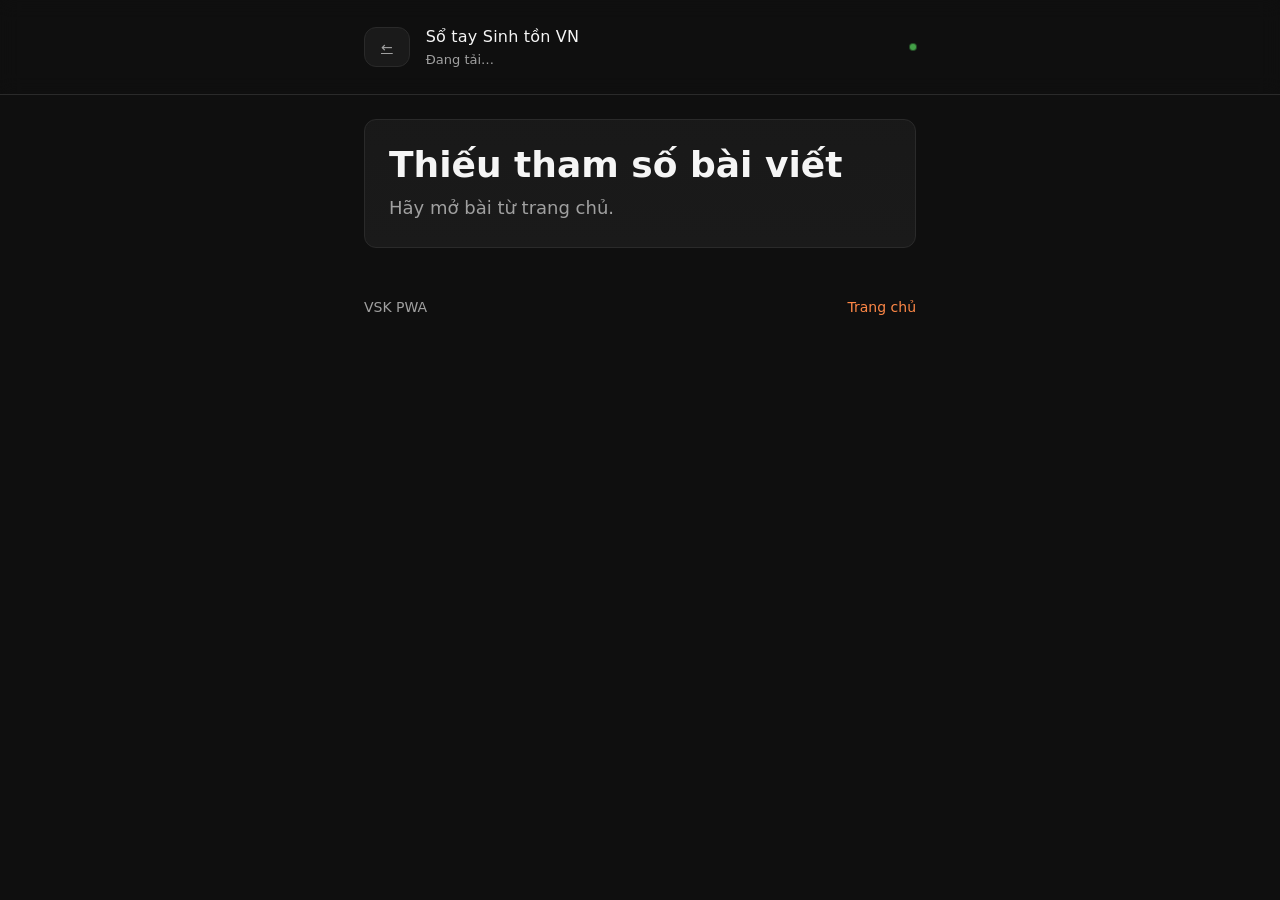
<file: article.html>
<!doctype html>
<html lang="vi">
  <head>
    <meta charset="utf-8" />
    <meta name="viewport" content="width=device-width, initial-scale=1" />
    <meta name="theme-color" content="#0F0F0F" />
    <meta name="color-scheme" content="dark" />
    <title>VSK — Bài hướng dẫn</title>
    <link rel="manifest" href="manifest.json" />
    <link rel="stylesheet" href="style.css" />
  </head>
  <body>
    <header class="top">
      <div class="container">
        <div class="brand">
          <a class="btn btn--tiny" href="/" aria-label="Về trang chủ">←</a>
          <div class="brand__text">
            <div class="brand__title">Sổ tay Sinh tồn VN</div>
            <div class="brand__sub" id="article-meta">Đang tải…</div>
          </div>
        </div>
        <div class="top__actions">
          <span
            class="net-status"
            id="net-status"
            title="Mạng: trực tuyến"
            role="status"
            aria-live="polite"
            aria-label="Trực tuyến"
          >
            <span class="net-status__dot" aria-hidden="true"></span>
          </span>
        </div>
      </div>
    </header>

    <main class="container">
      <section class="hero">
        <h1 id="article-title" class="article__title">Đang tải…</h1>
        <p id="article-summary" class="article__summary"></p>
      </section>

      <section id="steps" class="steps" aria-live="polite"></section>

      <footer class="footer">
        <div class="footer__row">
          <span class="footer__muted">VSK PWA</span>
          <a class="footer__link" href="/">Trang chủ</a>
        </div>
      </footer>
    </main>

    <script defer src="app.js"></script>
  </body>
</html>
</file>
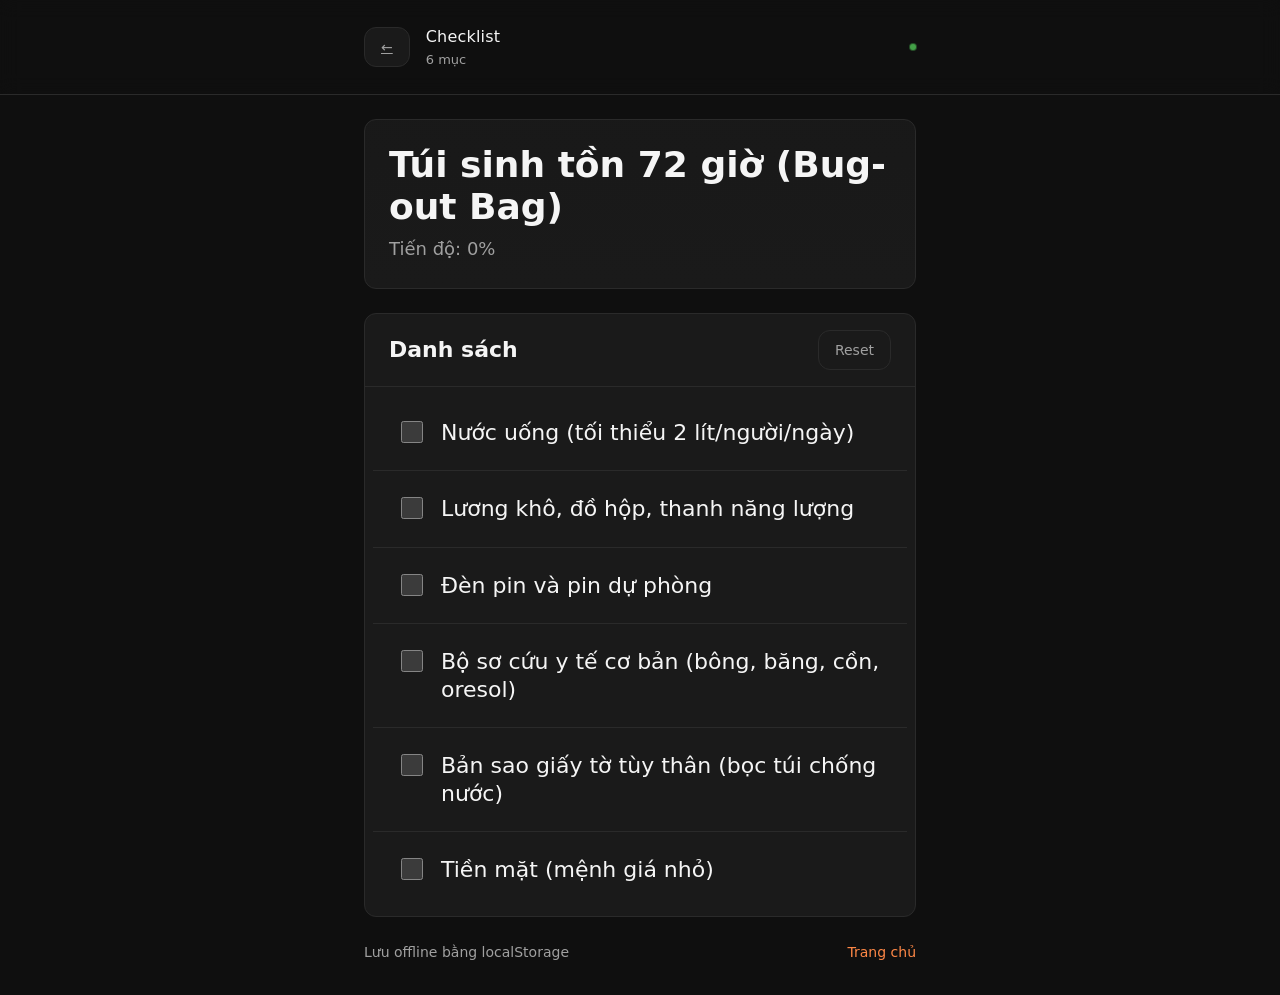
<file: checklist.html>
<!doctype html>
<html lang="vi">
  <head>
    <meta charset="utf-8" />
    <meta name="viewport" content="width=device-width, initial-scale=1" />
    <meta name="theme-color" content="#0F0F0F" />
    <meta name="color-scheme" content="dark" />
    <title>VSK — Checklist</title>
    <link rel="manifest" href="manifest.json" />
    <link rel="stylesheet" href="style.css" />
  </head>
  <body>
    <header class="top">
      <div class="container">
        <div class="brand">
          <a class="btn btn--tiny" href="/" aria-label="Về trang chủ">←</a>
          <div class="brand__text">
            <div class="brand__title">Checklist</div>
            <div class="brand__sub" id="checklist-sub">Đang tải…</div>
          </div>
        </div>
        <div class="top__actions">
          <span
            class="net-status"
            id="net-status"
            title="Mạng: trực tuyến"
            role="status"
            aria-live="polite"
            aria-label="Trực tuyến"
          >
            <span class="net-status__dot" aria-hidden="true"></span>
          </span>
        </div>
      </div>
    </header>

    <main class="container">
      <section class="hero">
        <h1 id="checklist-title" class="article__title">Bug-out Bag</h1>
        <p class="article__summary">
          Tiến độ: <span id="checklist-progress">0%</span>
        </p>
      </section>

      <section class="panel" aria-live="polite">
        <div class="panel__head">
          <h2 class="panel__title">Danh sách</h2>
          <button id="checklist-reset" class="btn btn--tiny" type="button">Reset</button>
        </div>
        <div id="checklist-list" class="panel__content"></div>
      </section>

      <footer class="footer">
        <div class="footer__row">
          <span class="footer__muted">Lưu offline bằng localStorage</span>
          <a class="footer__link" href="/">Trang chủ</a>
        </div>
      </footer>
    </main>

    <script defer src="app.js"></script>
  </body>
</html>
</file>
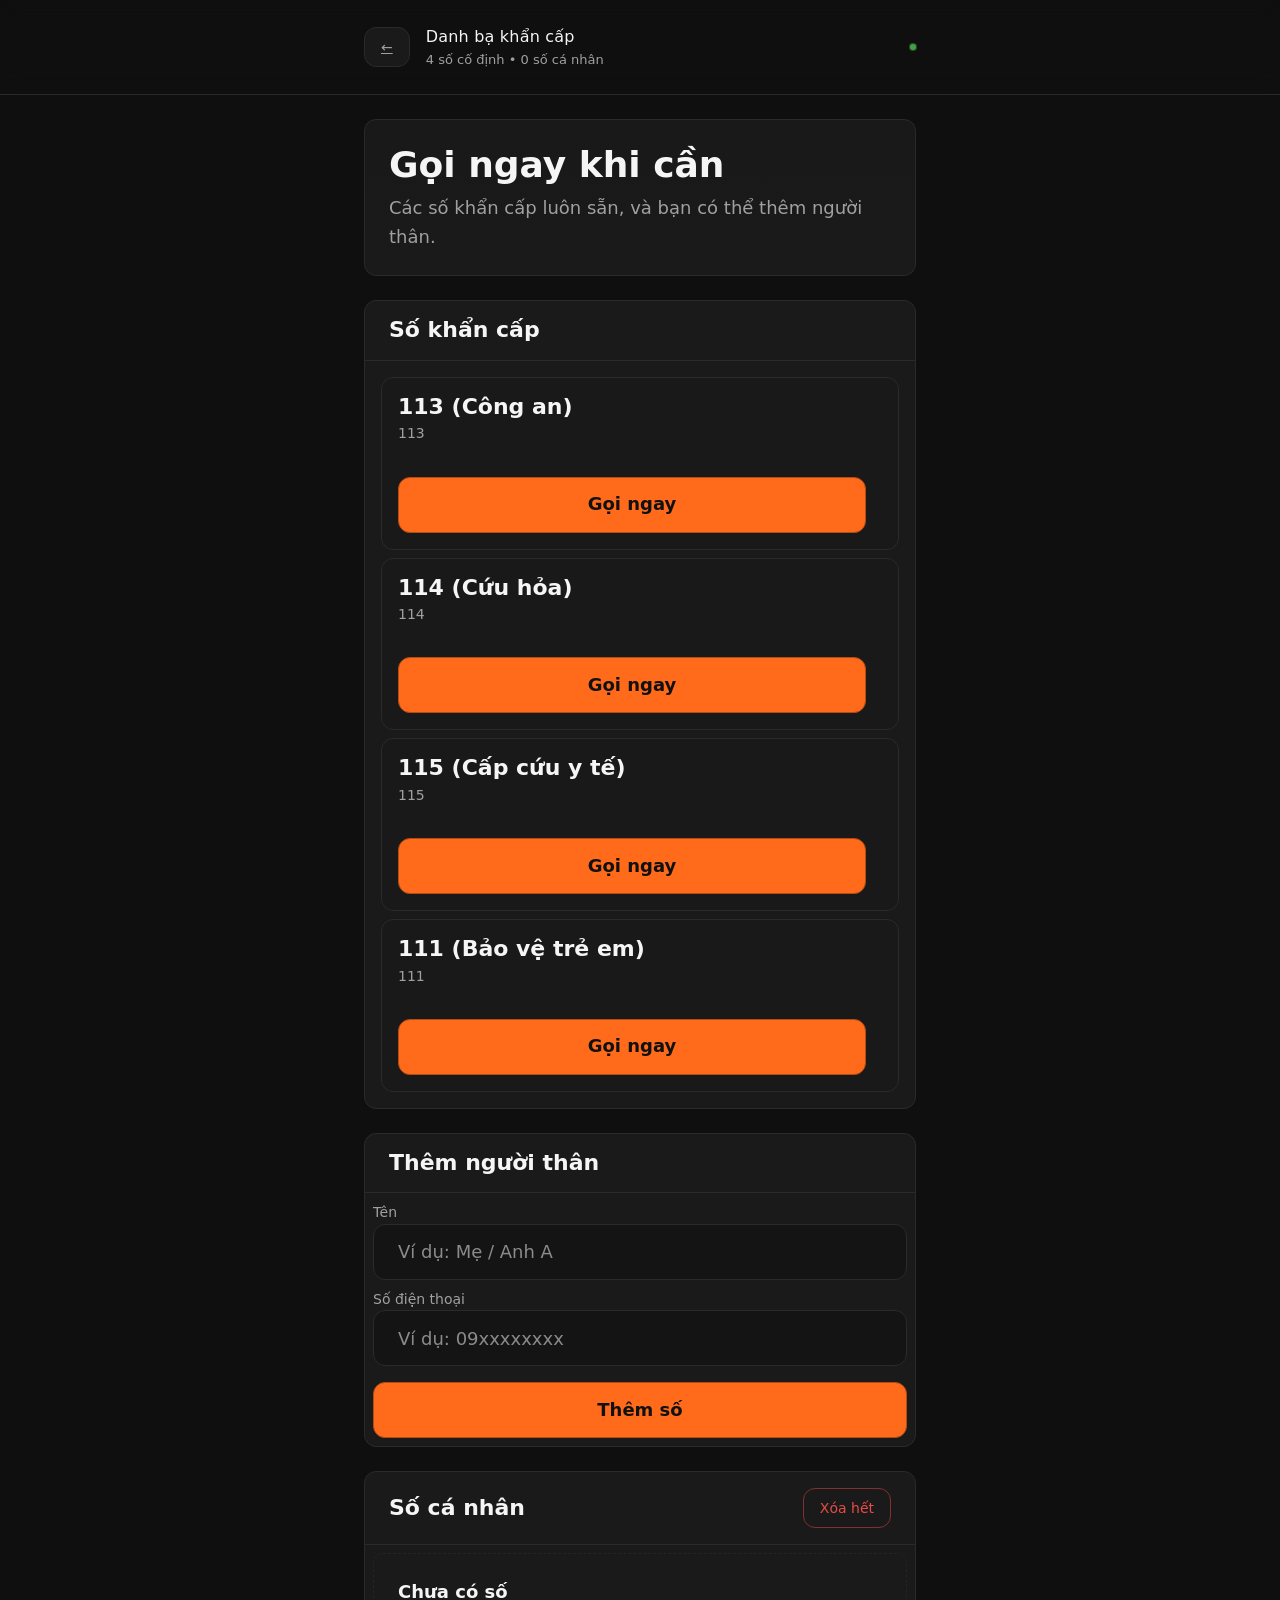
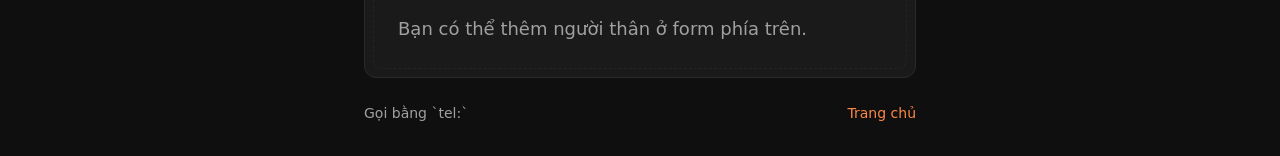
<file: contacts.html>
<!doctype html>
<html lang="vi">
  <head>
    <meta charset="utf-8" />
    <meta name="viewport" content="width=device-width, initial-scale=1" />
    <meta name="theme-color" content="#0F0F0F" />
    <meta name="color-scheme" content="dark" />
    <title>VSK — Danh bạ khẩn cấp</title>
    <link rel="manifest" href="manifest.json" />
    <link rel="stylesheet" href="style.css" />
  </head>
  <body>
    <header class="top">
      <div class="container">
        <div class="brand">
          <a class="btn btn--tiny" href="/" aria-label="Về trang chủ">←</a>
          <div class="brand__text">
            <div class="brand__title">Danh bạ khẩn cấp</div>
            <div class="brand__sub" id="contacts-sub">Gọi nhanh • offline</div>
          </div>
        </div>
        <div class="top__actions">
          <span
            class="net-status"
            id="net-status"
            title="Mạng: trực tuyến"
            role="status"
            aria-live="polite"
            aria-label="Trực tuyến"
          >
            <span class="net-status__dot" aria-hidden="true"></span>
          </span>
        </div>
      </div>
    </header>

    <main class="container">
      <section class="hero">
        <h1 class="article__title">Gọi ngay khi cần</h1>
        <p class="article__summary">Các số khẩn cấp luôn sẵn, và bạn có thể thêm người thân.</p>
      </section>

      <section class="panel">
        <div class="panel__head">
          <h2 class="panel__title">Số khẩn cấp</h2>
        </div>
        <div id="contacts-fixed" class="panel__content"></div>
      </section>

      <section class="panel" style="margin-top: var(--space-4);">
        <div class="panel__head">
          <h2 class="panel__title">Thêm người thân</h2>
        </div>
        <div class="panel__content">
          <form id="contacts-form" class="form">
            <label class="form__label" for="contact-name">Tên</label>
            <input id="contact-name" class="search__input" type="text" autocomplete="name" placeholder="Ví dụ: Mẹ / Anh A" required />

            <label class="form__label" for="contact-phone" style="margin-top: var(--space-2);">Số điện thoại</label>
            <input id="contact-phone" class="search__input" type="tel" inputmode="tel" autocomplete="tel" placeholder="Ví dụ: 09xxxxxxxx" required />

            <div class="form__actions">
              <button class="btn btn--primary" type="submit">Thêm số</button>
            </div>
          </form>
        </div>
      </section>

      <section class="panel" style="margin-top: var(--space-4);">
        <div class="panel__head">
          <h2 class="panel__title">Số cá nhân</h2>
          <button id="contacts-clear" class="btn btn--tiny btn--danger" type="button">Xóa hết</button>
        </div>
        <div id="contacts-user" class="panel__content"></div>
      </section>

      <footer class="footer">
        <div class="footer__row">
          <span class="footer__muted">Gọi bằng `tel:`</span>
          <a class="footer__link" href="/">Trang chủ</a>
        </div>
      </footer>
    </main>

    <script defer src="app.js"></script>
  </body>
</html>
</file>
<file: style.css>
:root {
  --color-bg: #0F0F0F;
  --color-surface: #1A1A1A;
  --color-text: #F5F5F5;
  --color-text-dim: #A0A0A0;
  --color-accent: #FF6B1A;
  --color-danger: #E53935;
  --color-success: #43A047;
  --color-border: #2A2A2A;
  --font-family: 'Inter', system-ui, -apple-system, sans-serif;
  --font-size-base: 18px;
  --font-size-lg: 22px;
  --font-size-xl: 28px;
  --font-size-xxl: 36px;
  --space-1: 4px; --space-2: 8px; --space-3: 16px; --space-4: 24px; --space-5: 32px; --space-6: 48px;
  --max-width: 600px;
  --radius: 12px;
  --tap-target: 56px;
}

body {
  font-family: var(--font-family);
  font-size: var(--font-size-base);
  background: var(--color-bg);
  color: var(--color-text);
  line-height: 1.6;
  margin: 0;
  padding: 0;
}

* { box-sizing: border-box; }

a { color: inherit; }

.container {
  width: 100%;
  max-width: var(--max-width);
  margin: 0 auto;
  padding: var(--space-4);
}

.top {
  position: sticky;
  top: 0;
  background: color-mix(in srgb, var(--color-bg) 80%, transparent);
  border-bottom: 1px solid var(--color-border);
  backdrop-filter: blur(10px);
  z-index: 10;
}

.top .container {
  display: flex;
  align-items: center;
  justify-content: space-between;
  gap: var(--space-3);
}

.top__actions {
  display: flex;
  align-items: center;
  gap: var(--space-2);
}

/* Trạng thái mạng (góc header) */
.net-status {
  display: inline-flex;
  align-items: center;
  justify-content: center;
  flex-shrink: 0;
}

.net-status__dot {
  display: block;
  width: 6px;
  height: 6px;
  border-radius: 50%;
  background: var(--color-success);
  box-shadow: 0 0 0 1px color-mix(in srgb, var(--color-success) 45%, transparent);
}

.net-status--offline .net-status__dot {
  background: color-mix(in srgb, var(--color-text-dim) 75%, var(--color-danger) 25%);
  box-shadow: 0 0 0 1px color-mix(in srgb, var(--color-text-dim) 50%, var(--color-danger) 30%);
}

.brand {
  display: flex;
  align-items: center;
  gap: var(--space-3);
}

.brand__dot {
  width: 12px;
  height: 12px;
  border-radius: 999px;
  background: var(--color-accent);
  box-shadow: 0 0 0 6px color-mix(in srgb, var(--color-accent) 22%, transparent);
}

.brand__title {
  font-size: 16px;
  letter-spacing: 0.2px;
}

.brand__sub {
  font-size: 13px;
  color: var(--color-text-dim);
}

.hero {
  padding: var(--space-4);
  border: 1px solid var(--color-border);
  background: linear-gradient(180deg, color-mix(in srgb, var(--color-surface) 88%, transparent), var(--color-surface));
  border-radius: var(--radius);
}

.hero__title {
  margin: 0;
  font-size: var(--font-size-xxl);
  line-height: 1.15;
}

.hero__desc {
  margin: var(--space-2) 0 0;
  color: var(--color-text-dim);
}

.hero__actions {
  display: grid;
  grid-template-columns: 1fr;
  gap: var(--space-3);
  margin-top: var(--space-4);
}

.search {
  margin-top: var(--space-4);
  display: grid;
  gap: var(--space-2);
}

.search__label {
  font-size: 14px;
  color: var(--color-text-dim);
}

.search__input {
  height: var(--tap-target);
  width: 100%;
  padding: 0 var(--space-4);
  border-radius: var(--radius);
  border: 1px solid var(--color-border);
  background: color-mix(in srgb, var(--color-bg) 55%, var(--color-surface));
  color: var(--color-text);
  font: inherit;
  outline: none;
}

.search__input::placeholder {
  color: color-mix(in srgb, var(--color-text-dim) 85%, transparent);
}

.search__input:focus-visible {
  outline: 2px solid color-mix(in srgb, var(--color-accent) 70%, transparent);
  outline-offset: 2px;
}

.search__results {
  margin-top: var(--space-2);
  border: 1px solid var(--color-border);
  border-radius: var(--radius);
  overflow: clip;
  background: var(--color-surface);
}

.search__empty {
  padding: var(--space-4);
  color: var(--color-text-dim);
  font-size: 14px;
}

/* Checklist */
.checklist {
  display: grid;
  grid-template-columns: 1fr;
}

.check {
  display: grid;
  grid-template-columns: 28px 1fr;
  gap: var(--space-3);
  padding: var(--space-4);
  border-bottom: 1px solid var(--color-border);
  align-items: start;
}

.check:last-child { border-bottom: none; }

.check__box {
  width: 22px;
  height: 22px;
  margin-top: 2px;
  accent-color: var(--color-accent);
}

.check__label {
  display: block;
  font-size: var(--font-size-lg);
  line-height: 1.25;
  cursor: pointer;
}

.check__label--done {
  color: var(--color-text-dim);
  text-decoration: line-through;
  text-decoration-thickness: 2px;
  text-decoration-color: color-mix(in srgb, var(--color-text-dim) 55%, transparent);
}

/* Contacts */
.form__label {
  display: block;
  font-size: 14px;
  color: var(--color-text-dim);
}

.form__actions {
  margin-top: var(--space-3);
  display: grid;
}

.contacts {
  display: grid;
  grid-template-columns: 1fr;
  gap: var(--space-2);
  padding: var(--space-2);
}

.contact {
  border: 1px solid var(--color-border);
  border-radius: var(--radius);
  background: color-mix(in srgb, var(--color-surface) 92%, transparent);
  overflow: clip;
}

.contact__row {
  display: grid;
  grid-template-columns: 1fr auto;
  gap: var(--space-3);
  align-items: center;
  padding: var(--space-3);
}

.contact__name {
  font-weight: 750;
  font-size: var(--font-size-lg);
  line-height: 1.2;
}

.contact__phone {
  margin-top: 2px;
  color: var(--color-text-dim);
  font-size: 14px;
}

.call {
  width: 100%;
  min-height: var(--tap-target);
  border-radius: var(--radius);
  text-decoration: none;
}

.call.btn { display: inline-flex; }

.btn {
  height: var(--tap-target);
  padding: 0 var(--space-4);
  border-radius: var(--radius);
  border: 1px solid var(--color-border);
  background: var(--color-surface);
  color: var(--color-text);
  font: inherit;
  cursor: pointer;
  text-align: center;
  display: inline-flex;
  align-items: center;
  justify-content: center;
  gap: var(--space-2);
  user-select: none;
  -webkit-tap-highlight-color: transparent;
}

.btn:active { transform: translateY(1px); }
.btn:focus-visible { outline: 2px solid color-mix(in srgb, var(--color-accent) 70%, transparent); outline-offset: 2px; }

.btn--primary {
  background: var(--color-accent);
  border-color: color-mix(in srgb, var(--color-accent) 70%, #000);
  color: #111;
  font-weight: 700;
}

.btn--ghost {
  background: transparent;
  border-color: var(--color-border);
  color: var(--color-text);
  font-weight: 650;
}

.btn--tiny {
  height: 40px;
  padding: 0 var(--space-3);
  font-size: 14px;
  color: var(--color-text-dim);
}

.btn--tiny-primary {
  height: 40px;
  padding: 0 var(--space-3);
  font-size: 14px;
}

.btn--danger {
  border-color: color-mix(in srgb, var(--color-danger) 45%, var(--color-border));
  color: color-mix(in srgb, var(--color-danger) 90%, var(--color-text));
}

.btn--danger:hover {
  background: color-mix(in srgb, var(--color-danger) 10%, transparent);
}

.panel {
  margin-top: var(--space-4);
  border: 1px solid var(--color-border);
  background: var(--color-surface);
  border-radius: var(--radius);
  overflow: clip;
}

.panel__head {
  display: flex;
  align-items: center;
  justify-content: space-between;
  gap: var(--space-3);
  padding: var(--space-3) var(--space-4);
  border-bottom: 1px solid var(--color-border);
}

.panel__title {
  margin: 0;
  font-size: var(--font-size-lg);
  line-height: 1.2;
}

.panel__content {
  padding: var(--space-2);
}

.hint {
  padding: var(--space-4);
  border-radius: calc(var(--radius) - 2px);
  border: 1px dashed color-mix(in srgb, var(--color-border) 70%, transparent);
  color: var(--color-text-dim);
}

.hint__title {
  color: var(--color-text);
  font-weight: 700;
  margin-bottom: var(--space-2);
}

.list {
  display: grid;
  grid-template-columns: 1fr;
}

.item {
  display: grid;
  gap: 4px;
  padding: var(--space-4);
  border-bottom: 1px solid var(--color-border);
  text-decoration: none;
}

.item:last-child { border-bottom: none; }
.item:hover { background: color-mix(in srgb, var(--color-surface) 70%, #fff 2%); }

.item__title {
  font-size: var(--font-size-lg);
  line-height: 1.25;
  font-weight: 750;
}

.item__meta {
  display: flex;
  flex-wrap: wrap;
  gap: var(--space-2);
  color: var(--color-text-dim);
  font-size: 14px;
}

.pill {
  display: inline-flex;
  align-items: center;
  height: 26px;
  padding: 0 10px;
  border-radius: 999px;
  border: 1px solid var(--color-border);
  background: color-mix(in srgb, var(--color-surface) 75%, #000);
}

.pill--critical { border-color: color-mix(in srgb, var(--color-danger) 50%, var(--color-border)); color: color-mix(in srgb, var(--color-danger) 85%, var(--color-text)); }
.pill--high { border-color: color-mix(in srgb, var(--color-accent) 45%, var(--color-border)); }
.pill--medium { border-color: color-mix(in srgb, var(--color-text-dim) 35%, var(--color-border)); }

.footer {
  margin: var(--space-4) 0 var(--space-2);
  color: var(--color-text-dim);
  font-size: 14px;
}

.footer__row {
  display: flex;
  align-items: center;
  justify-content: space-between;
  gap: var(--space-3);
}

.footer__link {
  color: color-mix(in srgb, var(--color-accent) 80%, var(--color-text));
  text-decoration: none;
}

.footer__link:hover { text-decoration: underline; }

/* Article page */
.article__title {
  margin: 0;
  font-size: var(--font-size-xxl);
  line-height: 1.15;
}

.article__summary {
  margin: var(--space-2) 0 0;
  color: var(--color-text-dim);
}

.steps {
  margin-top: var(--space-4);
  display: grid;
  gap: var(--space-3);
}

.step {
  border: 1px solid var(--color-border);
  background: color-mix(in srgb, var(--color-surface) 90%, transparent);
  border-radius: var(--radius);
  overflow: clip;
}

.step__body { padding: var(--space-4); }
.step__title { margin: 0 0 var(--space-2); font-size: var(--font-size-lg); line-height: 1.25; }
.step__text { margin: 0; color: var(--color-text); }

.step__warn {
  margin-top: var(--space-3);
  padding: var(--space-3);
  border-radius: calc(var(--radius) - 4px);
  background: color-mix(in srgb, var(--color-danger) 18%, var(--color-surface));
  border: 1px solid color-mix(in srgb, var(--color-danger) 35%, var(--color-border));
  color: color-mix(in srgb, var(--color-text) 92%, var(--color-danger));
  font-size: 16px;
}

.step__img {
  width: 100%;
  display: block;
  background: #0b0b0b;
  border-top: 1px solid var(--color-border);
}

@media (min-width: 520px) {
  .hero__actions { grid-template-columns: 1fr 1fr; }
}
</file>
